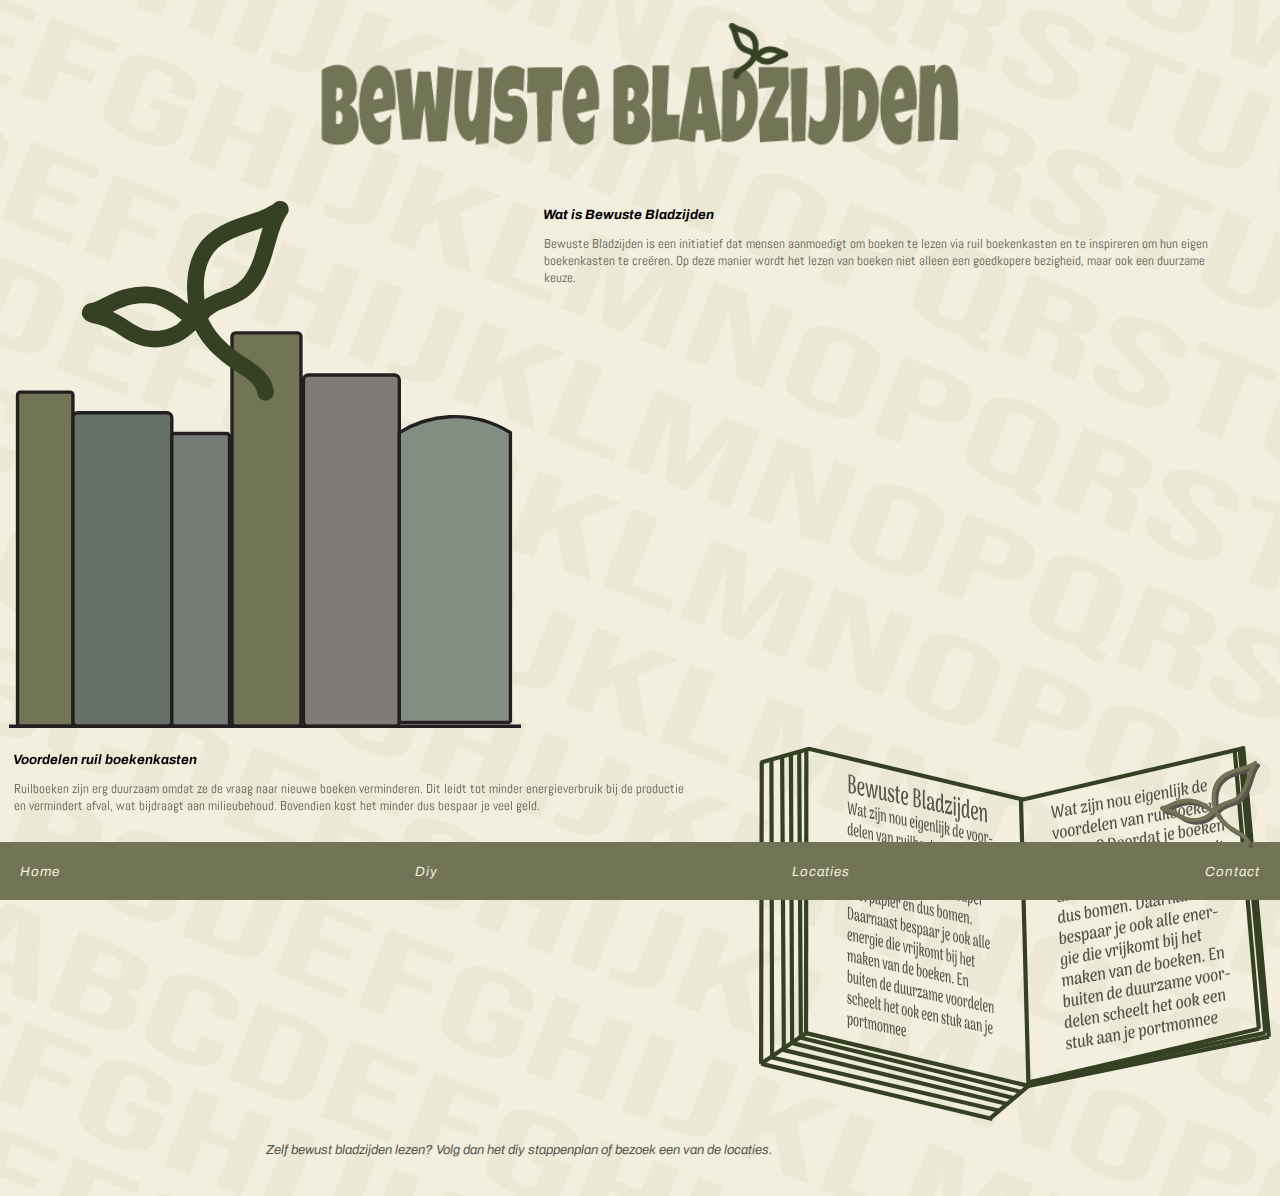
<file: index.html>
<!DOCTYPE html>
<html lang="en" class="home">
<head>
    <meta charset="UTF-8">
    <meta name="viewport" content="width=device-width, initial-scale=1.0">
    <title>Bewuste Bladzijden</title>
    <link rel="stylesheet" href="style.css">
    <link rel="icon" href="afbeeldingen/logo_donkergroen.svg" type="image/x-icon">
</head>
<body>
  <header>
    <h1>
       <img src="afbeeldingen/BewusteBladzijden.png" alt="titel">
    </h1>
    <nav>
        <ul>
           <li> <a href="index.html">Home</a></li>
           <li> <a href="diy.html">Diy</a></li>
           <li> <a href="locaties.html">Locaties</a></li>
           <li> <a href="contact.html">Contact</a></li> 
        </ul>
    </nav>
  </header>
  <main>
       <section>
               <img src="afbeeldingen/logo_donkergroen.svg" alt="logo">
          <div>
               <h2>Wat is Bewuste Bladzijden</h2>
               <p>Bewuste Bladzijden is een initiatief dat mensen aanmoedigt om boeken te lezen via ruil boekenkasten en te inspireren om hun eigen boekenkasten te creëren. Op deze manier wordt het lezen van boeken niet alleen een goedkopere bezigheid, maar ook een duurzame keuze.  </p>
          </div>
       </section>
       <section>
          <div>
               <h2>Voordelen ruil boekenkasten</h2>
               <p>Ruilboeken zijn erg duurzaam omdat ze de vraag naar nieuwe boeken verminderen. Dit leidt tot minder energieverbruik bij de productie en vermindert afval, wat bijdraagt aan milieubehoud. Bovendien kost het minder dus bespaar je veel geld. </p>
          </div>
               <img src="afbeeldingen/boekmettekst.svg" alt="logo">
       </section>
  </main>
  <footer>
         <p> Zelf bewust bladzijden lezen? Volg dan het diy stappenplan of bezoek een van de locaties. </p>
  </footer>
</body>
</html>
</file>
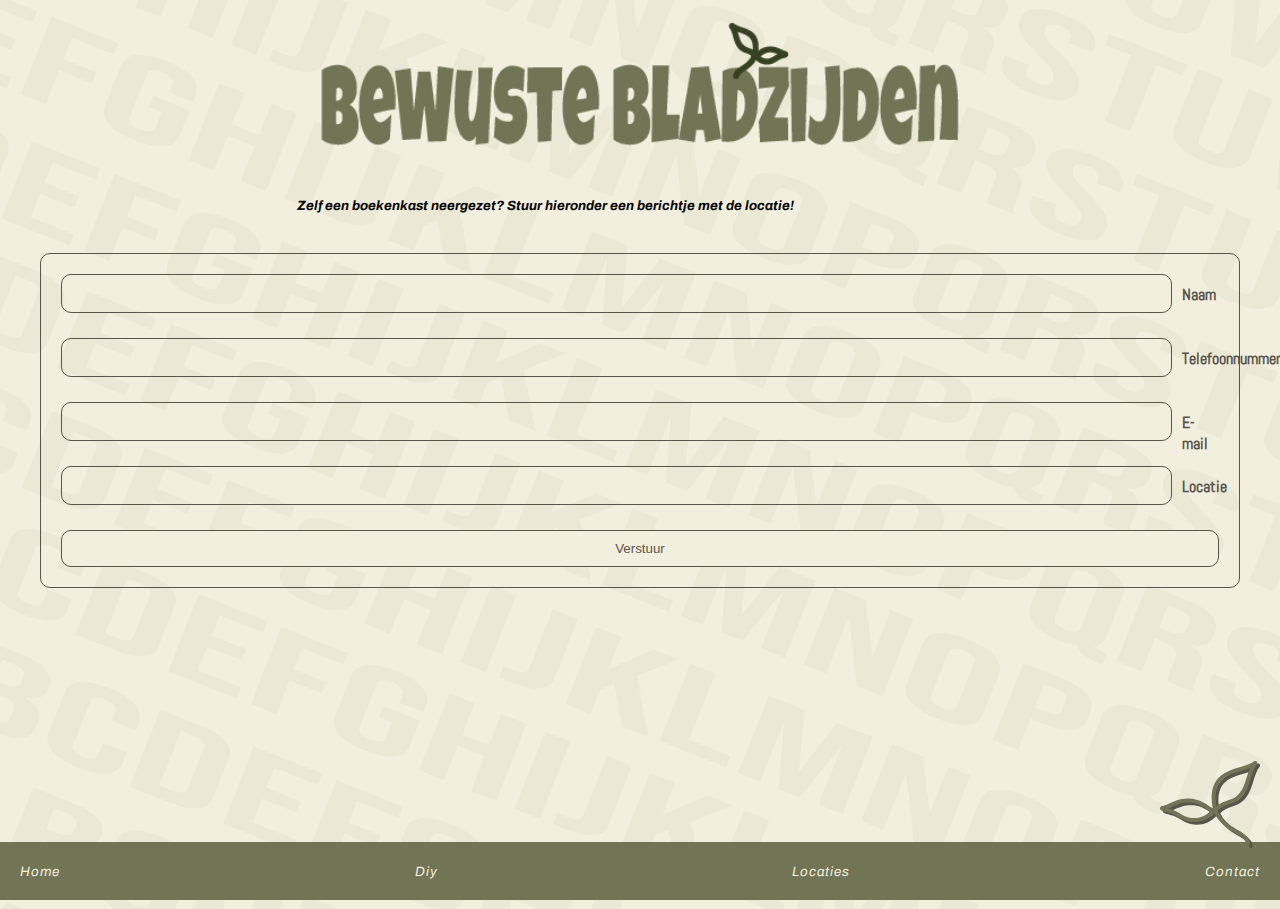
<file: contact.html>
<!DOCTYPE html>
<html lang="en" class="contact">
<head>
    <meta charset="UTF-8">
    <meta name="viewport" content="width=device-width, initial-scale=1.0">
    <title>Bewuste Bladzijden</title>
    <link rel="stylesheet" href="style.css">
    <link rel="icon" href="afbeeldingen/logo_donkergroen.svg" type="image/x-icon">
</head>
<body>
    <header>
      <h1>
        <img src="afbeeldingen/BewusteBladzijden.png" alt="titel">
      </h1>
      <nav>
          <ul>
             <li> <a href="index.html">Home</a></li>
             <li> <a href="diy.html">Diy</a></li>
             <li> <a href="locaties.html">Locaties</a></li>
             <li> <a href="contact.html">Contact</a></li> 
         </ul>
      </nav>
    </header>
    <main>
      <h2>Zelf een boekenkast neergezet? Stuur hieronder een berichtje met de locatie! </h2>
        <form action="https://formsubmit.co/mea.hoogervorst@gmail.com" method="post">
          <div>
              <input type="text"  id="name" class="name" required>
              <label for="name">Naam</label>
          </div>
          <div>
              <input type="text" id="number" class="number" required>
              <label for="number">Telefoonnummer</label> 
          </div>
          <div>
              <input type="text" id="email" class="email" required>
              <label for="email">E-mail</label>
          </div>
          <div>
            <input type="text" id="message" class="message" required>
              <label id="locatie" for="message">Locatie</label>
          </div>
          <button type="submit">Verstuur</button>
        </form>
    </main>
</body>
</html>
</file>
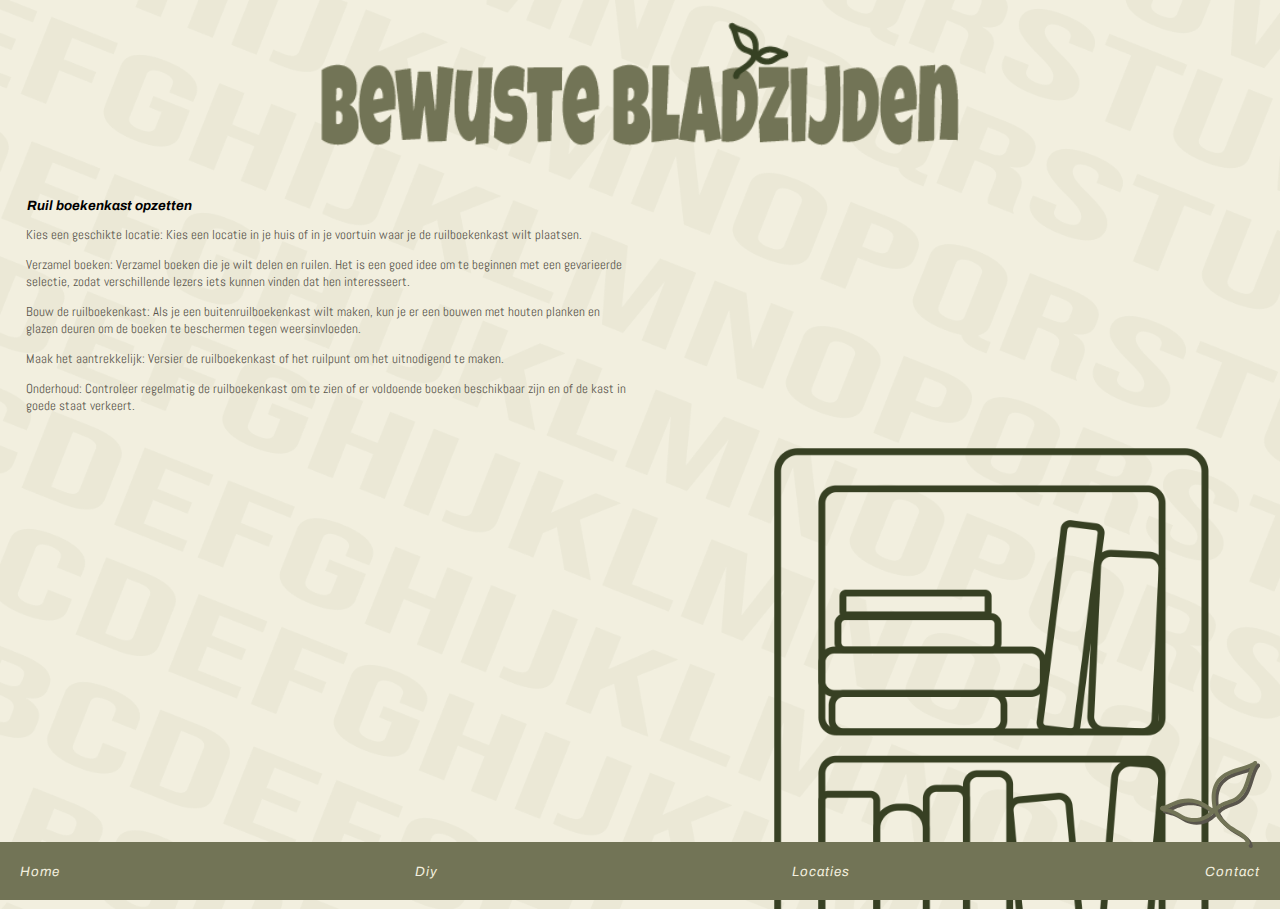
<file: diy.html>
<!DOCTYPE html>
<html lang="en" class="diy">
<head>
    <meta charset="UTF-8">
    <meta name="viewport" content="width=device-width, initial-scale=1.0">
    <title>Bewuste Bladzijden</title>
    <link rel="stylesheet" href="style.css">
    <link rel="icon" href="afbeeldingen/logo_donkergroen.svg" type="image/x-icon">
</head>
  <body>
  <header>
    <h1>
       <img src="afbeeldingen/BewusteBladzijden.png" alt="titel">
    </h1>
    <nav>
        <ul>
            <li> <a href="index.html">Home</a></li>
            <li> <a href="diy.html">Diy</a></li>
            <li> <a href="locaties.html">Locaties</a></li>
            <li> <a href="contact.html">Contact</a></li> 
        </ul>
    </nav>
  </header>
  <main> 
    <h2>
      Ruil boekenkast opzetten
    </h2>
        <p> Kies een geschikte locatie: Kies een locatie in je huis of in je voortuin waar je de ruilboekenkast wilt plaatsen.</p>
        <p>Verzamel boeken: Verzamel boeken die je wilt delen en ruilen. Het is een goed idee om te beginnen met een gevarieerde selectie, zodat verschillende lezers iets kunnen vinden dat hen interesseert.</p>
        <p>Bouw de ruilboekenkast: Als je een buitenruilboekenkast wilt maken, kun je er een bouwen met houten planken en glazen deuren om de boeken te beschermen tegen weersinvloeden.</p>
        <p>Maak het aantrekkelijk: Versier de ruilboekenkast of het ruilpunt om het uitnodigend te maken.</p>               
        <p>Onderhoud: Controleer regelmatig de ruilboekenkast om te zien of er voldoende boeken beschikbaar zijn en of de kast in goede staat verkeert.</p>
  </main>
</body>
</html>
</file>
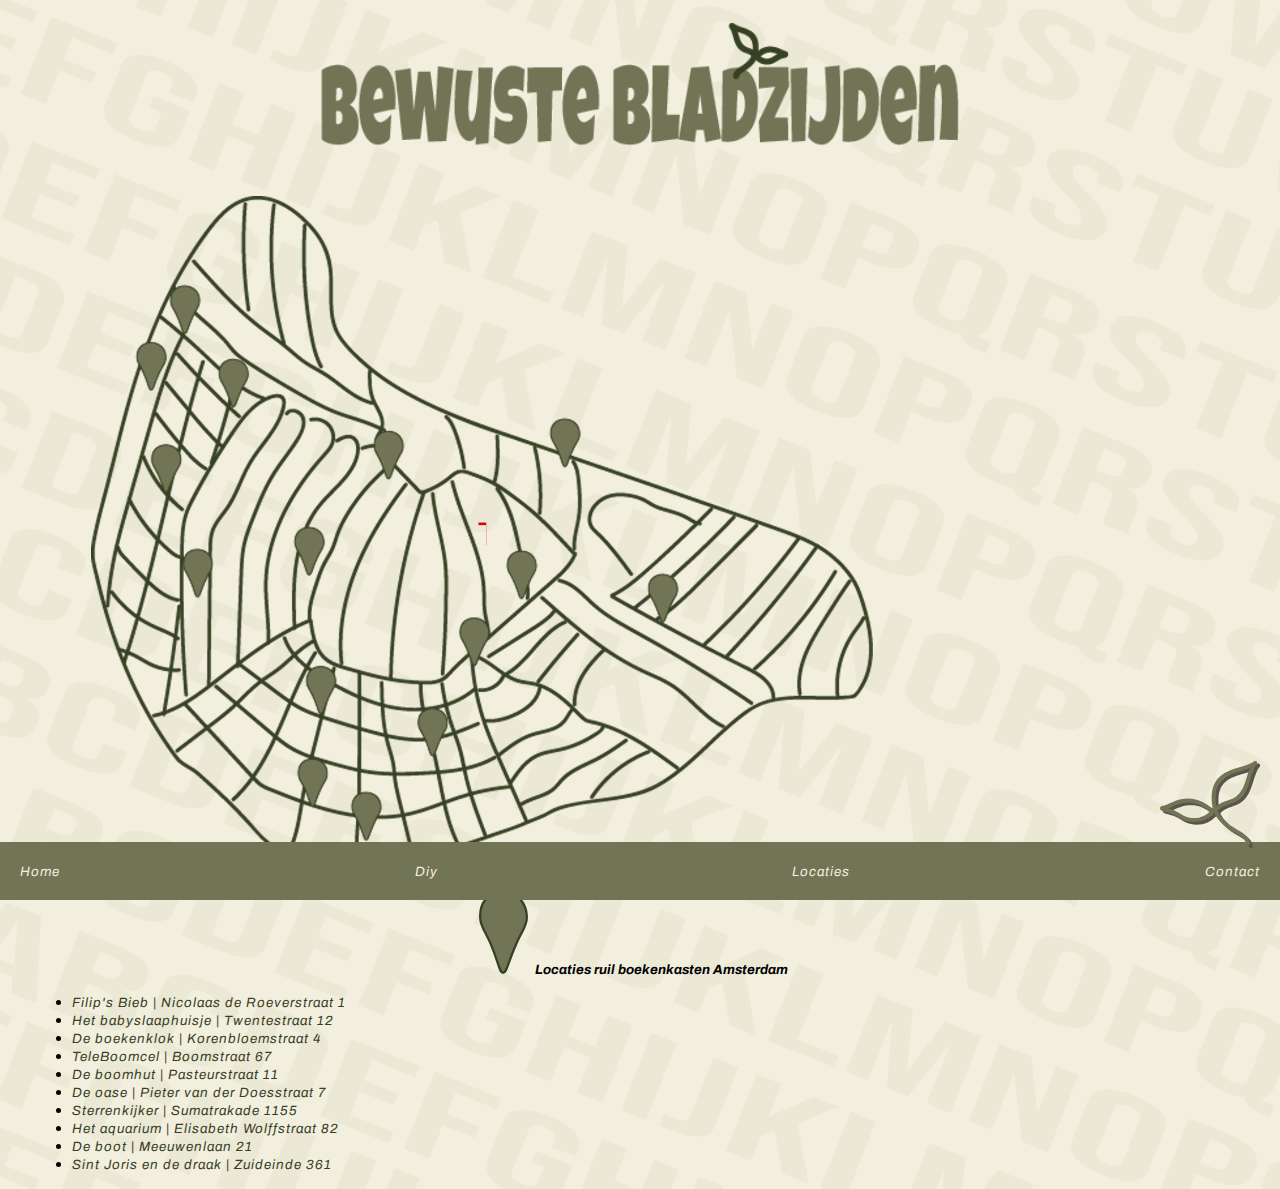
<file: locaties.html>
<!DOCTYPE html>
<html lang="en" class="locaties">
<head>
    <meta charset="UTF-8">
    <meta name="viewport" content="width=device-width, initial-scale=1.0">
    <title>Bewuste Bladzijden</title>
    <link rel="stylesheet" href="style.css">
    <link rel="icon" href="afbeeldingen/logo_donkergroen.svg" type="image/x-icon">
</head>
<body>
  <header>
    <h1>
       <img src="afbeeldingen/BewusteBladzijden.png" alt="titel">
    </h1>
    <nav>
        <ul>
            <li> <a href="index.html">Home</a></li>
            <li> <a href="diy.html">Diy</a></li>
            <li> <a href="locaties.html">Locaties</a></li>
            <li> <a href="contact.html">Contact</a></li> 
        </ul>
    </nav>
  </header>
  <main>
    <p>
      <img src="afbeeldingen/kaartje2.png" alt="kaart">
    </p>
    <h2>
       <img src="afbeeldingen/pin.svg" alt="pin">Locaties ruil boekenkasten Amsterdam
    </h2>
    <ul>
       <li><a href="https://www.google.com/maps/place/Nicolaas+de+Roeverstraat+1,+1093+KH+Amsterdam/@52.3589889,4.9225913,15z/data=!3m1!4b1!4m6!3m5!1s0x47c60971e2f00885:0xbb472c4535efada8!8m2!3d52.3589762!4d4.9328696!16s%2Fg%2F11bw3x2gmt?entry=ttu">Filip's Bieb | Nicolaas de Roeverstraat 1</a></li>
       <li><a href="https://www.google.com/maps/place/Twentestraat+12,+1079+PV+Amsterdam/@52.3387218,4.8859219,15z/data=!3m1!4b1!4m6!3m5!1s0x47c60a23f560bb11:0x55200733071024e7!8m2!3d52.3387091!4d4.8962002!16s%2Fg%2F11c5jbkbdl?entry=ttu">Het babyslaaphuisje | Twentestraat 12</a></li>
       <li><a href="https://www.google.com/maps/place/Korenbloemstraat+4,+1032+GV+Amsterdam/@52.3977227,4.9047589,15z/data=!3m1!4b1!4m6!3m5!1s0x47c608507529244d:0xf3100c60495e6a99!8m2!3d52.3977101!4d4.9150372!16s%2Fg%2F11c5fbk0qf?entry=ttu">De boekenklok | Korenbloemstraat 4</a></li>
       <li><a href="https://www.google.com/maps/place/Boomstraat+67,+1015+LB+Amsterdam/@52.3789616,4.8734922,15z/data=!3m1!4b1!4m6!3m5!1s0x47c609cfe124f99b:0x6f05d332449cfe6b!8m2!3d52.3789489!4d4.8837705!16s%2Fg%2F11c2fj72j9?entry=ttu">TeleBoomcel | Boomstraat 67</a></li>
       <li><a href="https://www.google.com/maps/place/Pasteurstraat+11,+1097+ER+Amsterdam/@52.3497329,4.9252743,15z/data=!3m1!4b1!4m6!3m5!1s0x47c609646ff72687:0x80ed2f675b26f076!8m2!3d52.3497202!4d4.9355526!16s%2Fg%2F11c2hf1l_t?entry=ttu">De boomhut | Pasteurstraat 11</a></li>
       <li><a href="https://www.google.com/maps/place/Pieter+van+der+Doesstraat+7,+1056+VA+Amsterdam/@52.372574,4.8466032,15z/data=!3m1!4b1!4m5!3m4!1s0x47c5e27214846e77:0x1ef4cc3346a4a2d1!8m2!3d52.3725613!4d4.8568815?entry=ttu">De oase | Pieter van der Doesstraat 7</a></li>
       <li><a href="https://www.google.com/maps/place/Sumatrakade+1155,+1019+RG+Amsterdam/@52.3793964,4.9161423,15z/data=!3m1!4b1!4m6!3m5!1s0x47c609071cccb90f:0xc09285390125fdc1!8m2!3d52.3793837!4d4.9264206!16s%2Fg%2F11c2fwrhlh?entry=ttu">Sterrenkijker | Sumatrakade 1155</a></li>
       <li><a href="https://www.google.com/maps/place/Elisabeth+Wolffstraat+82,+1053+TA+Amsterdam/@52.3688602,4.8574325,15z/data=!3m1!4b1!4m5!3m4!1s0x47c5e2755bf7b47d:0x1a19807da1867de7!8m2!3d52.3688475!4d4.8677108?entry=ttu">Het aquarium | Elisabeth Wolffstraat 82</a></li>
       <li><a href="https://www.google.com/maps/place/Meeuwenlaan+21,+1021+HR+Amsterdam/@52.3833878,4.9017814,15z/data=!3m1!4b1!4m6!3m5!1s0x47c609ad94a0cc27:0x88e5bab522b65b57!8m2!3d52.3833751!4d4.9120597!16s%2Fg%2F11c23rqq93?entry=ttu">De boot | Meeuwenlaan 21</a></li>
       <li><a href="https://www.google.com/maps/place/Zuideinde+361,+1035+PD+Amsterdam/@52.422463,4.8807092,15z/data=!3m1!4b1!4m6!3m5!1s0x47c608057dbe88ff:0x4433fe32914abd9!8m2!3d52.4224504!4d4.8909875!16s%2Fg%2F11c4n8sdg_?entry=ttu">Sint Joris en de draak | Zuideinde 361</a></li>
    </ul>
  </main>
</body>
</html>
</file>
<file: style.css>
html,body{
    margin: 0;
    padding: 0;
    border: none;
    min-height: 100vh;
}
body{
    background-color: #f2efdf;
    background-image: url(background_images/lettersachtergrond.png);
    background-repeat: no-repeat;
    background-size: 100%;
}
nav{
    position:fixed;
    bottom: 0;
    width: 100%;
 }
 nav::before {
    content: "";
    position: absolute;
    background:url(afbeeldingen/blad_logo.svg) no-repeat left bottom / 100px auto;
    width: 100px;
    height: 98px;
    bottom: 90%;
    right: 20px;
    pointer-events: none;
 }
nav ul{
    display: flex;
    justify-content: space-between;
    padding: 20px;
    background-color:#727456;
    margin-bottom: 0;
    margin-top: 0;
    margin-left: 0;
}
nav a{
    text-decoration: none;
    color: #f2efdf;
    letter-spacing: 1px;
}
nav li{  
    list-style-type: none;
}
section img{
    width: 50%;
    margin: 9px;
}
h1{
display: flex;
justify-content: center;
}
h1 img{
    width: 50%;
    margin-top: 1em;
}
h2{
    font-size: small;
    margin-left: 1em;
    margin-right: 2em;
    margin-top: 15px;  
    text-align: center;
}
h2 img{
    width: 4%;
    margin-right: 0.5em;
}
section{
 display: flex;
 justify-content: center;
}
section p{
   margin-right: 10px;
   width: 90%;
}
section a{
    font-family:Abel-Regular ;
}
p{
    font-size: small;
    color:#59554c;
    margin-left: 3em;
}
div{
    margin-bottom: 25px; 
    position: relative;
}
div a{
  position: relative;
  color: #59554c;
  text-decoration-line: underline;
}
div p{
    margin-left: 14px;
}
@font-face{
    font-family: 'Archivo-Italic-VariableFont';
    src: url(fonts/Archivo-Italic-VariableFont_wdth,wght.ttf);
}
h1,h2,a,footer p{
    font-family:Archivo-Italic-VariableFont;
    font-size:smaller;
}
@font-face{
    font-family: 'Abel-Regular';
    src: url(fonts/Abel-Regular.ttf);
}
p,label{
    font-family: Abel-Regular;
}
ul{
    margin-left: 2em;
}
a{
 color: #364023;
}
p img{
    width: 63%;
    margin-left: 4em;
}
.home main img{
    width: 40%;
}
.home h2{
    width: 90%;
    text-align: left;
}
footer p{
    display: flex;
    justify-content: center;
    text-align: center;
    margin-bottom: 3em;
    max-width: 75%;
    font-size: small;
}
.diy body{
    background-image:url(background_images/achtergronddiy.png);
}
.diy h2{
    display: flex;
    justify-content: left;
    margin-left: 2em;
    font-size:smaller;
}
.diy p{
    width: 47%;
    margin-left: 2em;
}
.locaties section a{
    color: #364023;
}
.locaties li{
   letter-spacing: 1px;
}
.locaties a{
text-decoration: none;
}
.contact h2{
    width: 80%;
    margin-left: 2.5em;
}
form{
    padding: 20px;
    border: 1px solid #59554c;
    margin: 40px;
    border-radius: 10px;
}
input{
    width: 94%;
    padding: 10px;
    border: 1px solid #59554c;
    background: transparent;
    font-size: 15px;
    color: #59554c;
    border-radius: 10px;
}
label{
    position: absolute;
    top: 0;
    padding: 10px;
    color: #59554c;
    cursor: text;
    transition: 0.2s;
    font-weight: bolder;
    font-size:medium;
}
button{
    padding: 10px 0;
    background-color: #f2efdf;
    color: #59554c;
    border: 1px solid #59554c;
    width: 100%;
    cursor: pointer;
    border-radius: 10px;
}
input:focus~label,
input:valid~label{
    top: -35px;
    font-size: 14px;
}
</file>
